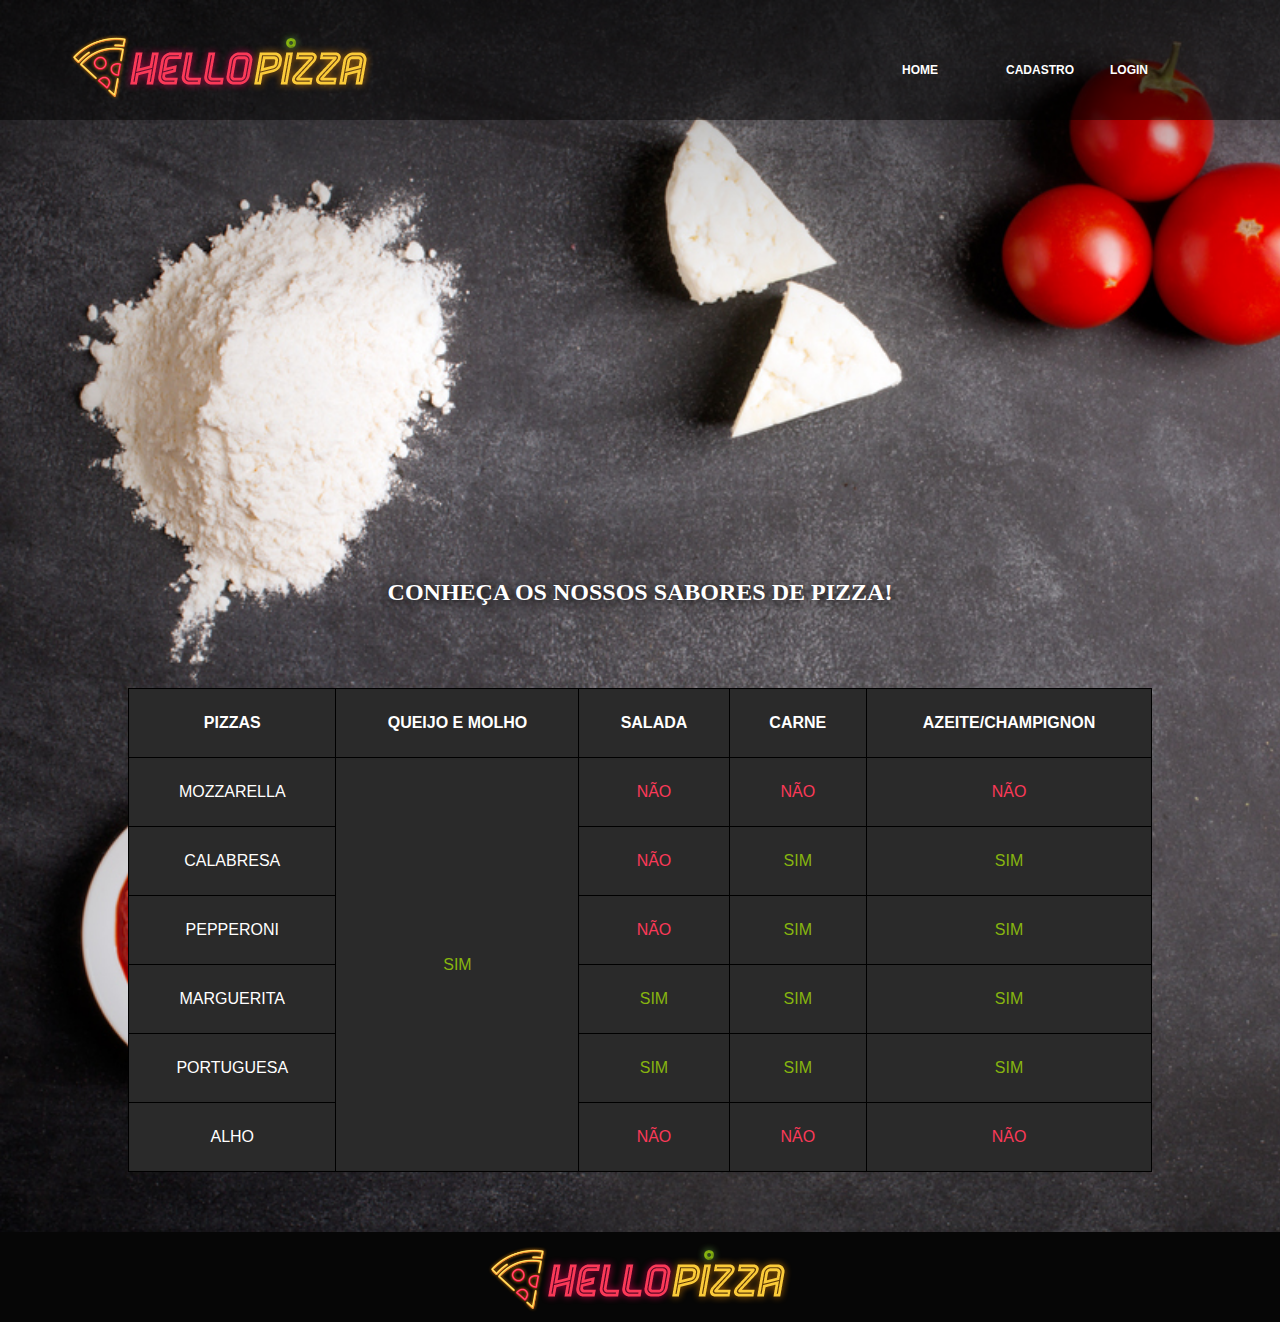
<file: index.html>
<!DOCTYPE <!DOCTYPE html>
<html lang="pt-br">

<head>
    <meta charset="utf-8" />
    <meta name="viewport" content="width=device-width, initial-scale=1">
    <link rel="stylesheet" type="text/css" href="css/stylesheet.css" />
    <title>Hello Pizza</title>
</head>

<body>
    <header>
        <div id="banner">
            <h1>
                <img src="img/logo-helloPizza.png" alt="Logo hello Pizza">
            </h1>
            <nav>
                <ul>
                    <li><a href="index.html">Home</a></li>
                    <li><a href="cadastro.html">Cadastro</a></li>
                    <li><a href="#">Login</a></li>
                </ul>
            </nav>
        </div>
    </header>
    <div id="sabores">
        <section>
            <h2>
                <p>Conheça os nossos sabores de pizza!</p>
            </h2>
            <table>
                <tr>
                    <th>Pizzas</th>
                    <th>Queijo e Molho</th>
                    <th>Salada</th>
                    <th>Carne</th>
                    <th>Azeite/Champignon</th>
                </tr>
                <tr>
                    <td>Mozzarella</td>
                    <td rowspan="6" class="texto-positivo">Sim</td>
                    <td class="texto-negativo">Não</td>
                    <td class="texto-negativo">Não</td>
                    <td class="texto-negativo">Não</td>
                </tr>
                <tr>
                    <td>Calabresa</td>
                    <td class="texto-negativo">Não</td>
                    <td class="texto-positivo">Sim</td>
                    <td class="texto-positivo">Sim</td>
                </tr>
                <tr>
                    <td>Pepperoni</td>
                    <td class="texto-negativo">Não</td>
                    <td class="texto-positivo">Sim</td>
                    <td class="texto-positivo">Sim</td>
                </tr>
                <tr>
                    <td>Marguerita</td>
                    <td class="texto-positivo">Sim</td>
                    <td class="texto-positivo">Sim</td>
                    <td class="texto-positivo">Sim</td>
                </tr>
                <tr>
                    <td>Portuguesa</td>
                    <td class="texto-positivo">Sim</td>
                    <td class="texto-positivo">Sim</td>
                    <td class="texto-positivo">Sim</td>
                </tr>
                <tr>
                    <td>Alho</td>
                    <td class="texto-negativo">Não</td>
                    <td class="texto-negativo">Não</td>
                    <td class="texto-negativo">Não</td>
                </tr>
            </table>
        </section>
    </div>
    <footer>
        <div id="footer">
            <a href="#" id="logo-hellopizza">
                <img src="img/logo-helloPizza.png">
            </a>
        </div>
    </footer>
</body>

</html>
</file>
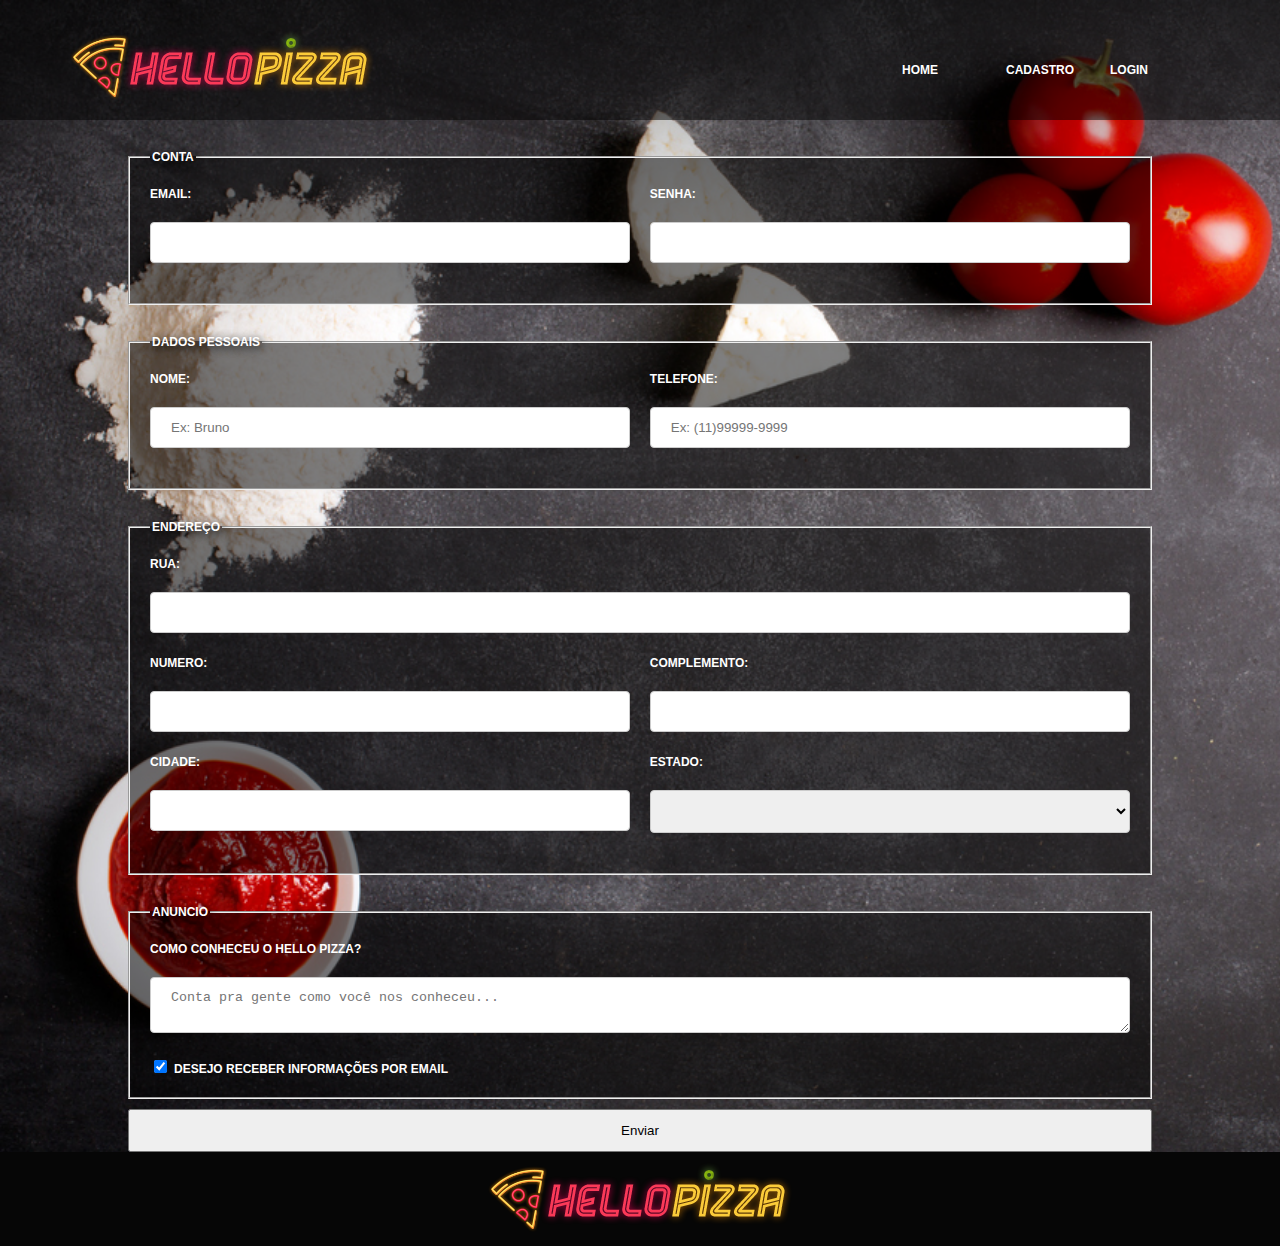
<file: cadastro.html>
<!DOCTYPE html>
<html lang="pt-br">

<head>
    <meta charset="UTF-8">
    <meta name="viewport" content="width=device-width, initial-scale=1.0">
    <link rel="stylesheet" type="text/css" href="css/stylesheet.css" />
    <title>Crie sua Hello conta</title>
</head>

<body id="cadastro">
    <header>
        <div id="banner">
            <h1>
                <img src="img/logo-helloPizza.png" alt="Logo hello Pizza">
            </h1>
            <nav>
                <ul>
                    <li><a href="index.html">Home</a></li>
                    <li><a href="cadastro.html">Cadastro</a></li>
                    <li><a href="#">Login</a></li>
                </ul>
            </nav>
        </div>
    </header>
    <form action="" method="POST" id="form">
        <fieldset>
            <legend>Conta</legend>
            <div class="esquerda">
                <label for="email">Email:</label>
                <input type="email" name="email" size="100" required />
            </div>
            <div class="direita">
                <label for="senha">Senha:</label>
                <input type="password" name="senha" required />
            </div>
        </fieldset>
        <fieldset>
            <legend>Dados pessoais</legend>
            <div class="esquerda">
                <label for="nome">Nome:</label>
                <input type="text" name="nome" placeholder="Ex: Bruno" required />
            </div>
            <div class="direita">
                <label for="telefone">Telefone:</label>
                <input type="text" name="telefone" placeholder="Ex: (11)99999-9999" pattern="\([0-9]{2}\)[0-9]{5}-[0-9]{4}"
                    required />
            </div>

        </fieldset>
        <fieldset>
            <legend>Endereço</legend>
            <div id="rua">
                <label for="rua">Rua:</label>
                <input type="text" name="rua" required />
            </div>
            <div class="esquerda">
                <label for="numero">Numero:</label>
                <input type="number" name="num-casa" min="1" max="9999" required />
            </div>
            <div class="direita">
                <label for="complemento">Complemento:</label>
                <input type="text" name="complemento" />
            </div>
            <div class="esquerda">
                <label for="cidade">Cidade:</label>
                <input type="text" name="cidade" required />
            </div>
            <div class="direita">
                <label for="estado">Estado:</label>
                <select name="estados">
                    <option value=""></option>
                    <option value="AL">Alagoas</option>
                    <option value="AP">Amapá</option>
                    <option value="AM">Amazonas</option>
                    <option value="BA">Bahia</option>
                    <option value="CE">Ceará</option>
                    <option value="DF">Distrito Federal</option>
                    <option value="ES">Espírito Santo</option>
                    <option value="GO">Goiás</option>
                    <option value="MA">Maranhão</option>
                    <option value="MT">Mato Grosso</option>
                    <option value="MS">Mato Grosso do Sul</option>
                    <option value="MG">Minas Gerais</option>
                    <option value="PA">Pará</option>
                    <option value="PB">Paraíba</option>
                    <option value="PR">Paraná</option>
                    <option value="PE">Pernambuco</option>
                    <option value="PI">Piauí</option>
                    <option value="RJ">Rio de Janeiro</option>
                    <option value="RN">Rio Grande do Norte</option>
                    <option value="RS">Rio Grande do Sul</option>
                    <option value="RO">Rondônia</option>
                    <option value="RR">Roraima</option>
                    <option value="SC">Santa Catarina</option>
                    <option value="SP">São Paulo</option>
                    <option value="SE">Sergipe</option>
                    <option value="TO">Tocantins</option>
                    <option value="AC">Acre</option>
                </select>
            </div>
        </fieldset>
        <fieldset>
            <legend>Anuncio</legend>
            <div>
                <label for="como conheceu o hello pizza?">Como conheceu o Hello Pizza?</label>
                <textarea maxlength="256" name="como-conheceu" placeholder="Conta pra gente como você nos conheceu..."></textarea>
            </div>
            <div>
                <input type="checkbox" name="deseja-anuncio" checked />
                <label for="desejo receber informações por email">Desejo receber informações por email</label>
            </div>
        </fieldset>
        <input type="submit" value="Enviar" />
    </form>
    <footer>
        <div id="footer">
            <a href="#" id="logo-hellopizza">
                <img src="img/logo-helloPizza.png">
            </a>
        </div>
    </footer>
</body>
</html>
</file>
<file: css/stylesheet.css>
body{
    background-color: #fff;
    background-color: #060606;
    background-image: url(../img/background-pizza.jpg);
    background-repeat: no-repeat;
    background-size: cover;
    margin: 0;
}
#banner{
    background-color: rgba(0, 0, 0, .5);
    height: 60px;
    padding: 30px 70px 30px 70px;
}

#banner h1{
    float: left;
    margin: 0;
}

#banner nav{
    float: right;
    position: relative; 
    top: 30px;
}
#banner ul{
    margin: 0;
}

#banner nav ul li{
    display: inline-block;
    width: 100px;
}

#banner nav ul li a{
    color: #fff;
    text-decoration: none;
    text-transform: uppercase;
    font-size: 12px;
    font-weight: bold;
    font-family: "Helvetica Neue", sans-serif;  
}

#sabores{
    padding-bottom: 60px;
    margin-top: 400px;
}

#sabores h2{
    color: #fff;
    text-align: center;
    text-transform: uppercase;
    margin: 0;
    line-height: 6;
    text-shadow: 2px 2px 10px #060606;
}

#sabores table{
    border-collapse: collapse;
    width: 80%;
    margin: 0 auto;
    background-color: #2a2a2a;
}

#sabores table td,
#sabores table th{
    border: 1px #000 solid;
    color: #fff;
    text-align: center;
    text-transform: uppercase;
    font-family: "Helvetica Neue", sans-serif;
    padding: 25px;
}

#sabores .texto-positivo{
    color: #87b50f;
}

#sabores .texto-negativo{
    color: #fb3958;
}

#footer{
    background-color: #060606;  
    padding: 10px 0px 10px 0px;
}

#footer a{
    display: block;
    text-align: center;
}

#footer p{
    color: #fff;
    text-align: center;
    font-size: 12px;
    font-family: "Helvetica Neue", sans-serif;
}

#form{
    margin: 0 auto;
    width: 80%;     
}

#form fieldset{
    
    background-color:  rgba(0, 0, 0, .5); 
    padding: 20px;
    margin: 30px auto 10px auto; 
}
#form input[type=submit]{
    width: 100%;
    padding: 12px 20px;
}

#form input[type=submit]:hover{
background-color: rgb(172, 229, 255)
}

#form input[type=number],
input[type=password],
input[type=email],
input[type=text],
select,
textarea{
    width: 100%;
    padding: 12px 20px;
    margin: 20px 0;
    display: inline-block;
    border: 1px solid #ccc;
    border-radius: 4px;
    box-sizing: border-box; 
}


#form fieldset legend{
    color: #fff;    
    text-decoration: none;
    text-transform: uppercase;
    font-size: 12px;
    font-weight: bold;
    font-family: "Helvetica Neue", sans-serif; 
    text-shadow: 2px 2px 10px #060606;
}
#form label{
    color: #fff;    
    text-decoration: none;
    text-transform: uppercase;
    font-size: 12px;
    font-weight: bold;
    font-family: "Helvetica Neue", sans-serif; 
}

.esquerda{
    width: 49%;
    float: left;
}
.direita{
    width: 49%;
    float: right;
}
</file>
